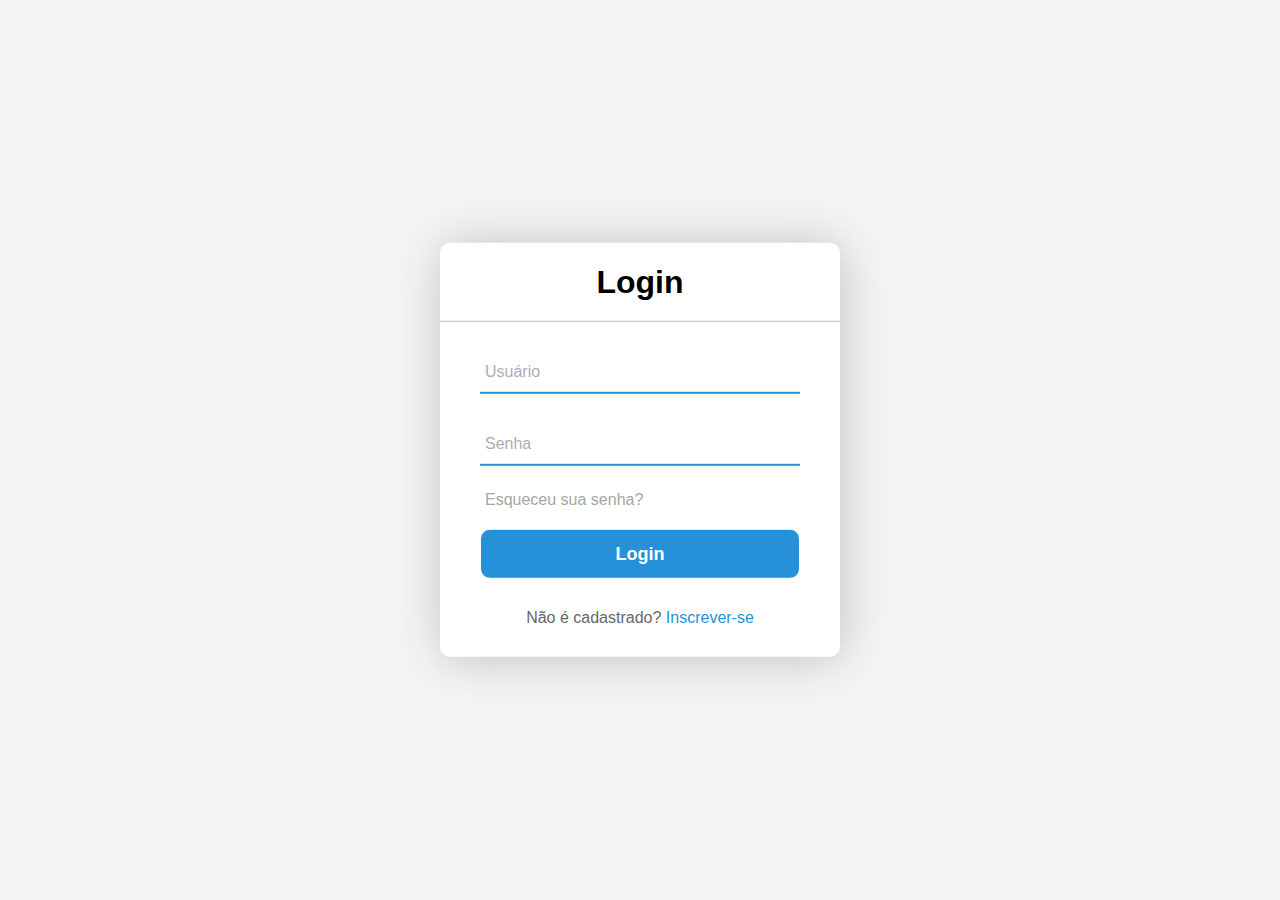
<file: login.html>
<!DOCTYPE html>
<html lang="pt-br">
<head>
    <meta charset="UTF-8">
    <meta name="viewport" content="width=device-width, initial-scale=1.0">
    <title>Login</title>
    <link rel="stylesheet" href="login.css">
</head>
<body>
    <div class="center">
        <h1>Login</h1>
        <form method="post">
            <div class="txt_field">
                <input type="text" required>
                <label>Usuário</label>
            </div>
            <div class="txt_field">
                <input type="password" required>
                <label>Senha</label>
            </div>
            <div class="pass">Esqueceu sua senha?</div>
            <input type="submit"value="Login">
            <div class="signup_link">
                Não é cadastrado? <a href="#">Inscrever-se</a>
            </div>
        </form>
    </div>
</body>
</html>
</file>
<file: login.css>
body {
    margin: 0;
    padding: 0;
    font-family: Arial, Helvetica, sans-serif;
    background: whitesmoke;
    overflow: hidden;
}

.center {
    position: absolute;
    top: 50%;
    left: 50%;
    transform: translate(-50%, -50%);
    width: 400px;
    background: white;
    border-radius: 10px;
    box-shadow: 2px 2px 50px silver;
}

.center h1 {
    text-align: center;
    padding: 0 0 20px 0;
    border-bottom: 1px solid silver;
}

.center form {
    padding: 0 40px;
    box-sizing: border-box;
}

form .txt_field {
    position: relative;
    border-bottom: 2px solid #2691d9;
    margin: 30px 0;
}

.txt_field input {
    width: 100%;
    padding: 0 5px;
    height: 40px;
    font-size: 16px;
    border: none;
    background: none;
    outline: none;
}

.txt_field label {
    position: absolute;
    top: 50%;
    left: 5px;
    color: #adadad;
    transform: translateY(-50%);
    font-size: 16px;
    pointer-events: none;
    transition: .5s;
}

.txt_field span::before {
    content: '';
    position: absolute;
    top: 40px;
    left: 0;
    width: 0%;
    height: 2px;
    background: #2691d9;
    transition: .5s;
}

.txt_field input:focus ~ label,
.txt_field input:valid ~ label {
    top: -5px;
    color: #2691d9;
}

.txt_field input:focus ~ span::before,
.txt_field input:valid ~ span::before {
    width: 100%;
}

.pass {
    margin: -5px 0 20px 5px;
    color: #a6a6a6;
    cursor: pointer;
}

.pass:hover {
    text-decoration: underline;
}

input[type="submit"] {
    width: 100%;
    height: 50px;
    border: 1px solid;
    background: #2691d9;
    border-radius: 10px;
    font-size: 18px;
    color: white;
    font-weight: 700;
    cursor: pointer;
    outline: none;
}

input[type="submit"]:hover {
    border-color: #2691d9;
    transition: .5s;
}

.signup_link {
    margin: 30px 0;
    text-align: center;
    font-size: 16px;
    color: #666666;
}

.signup_link a {
    color: #2691d9;
    text-decoration: none;
}

.signup_link a:hover {
    text-decoration: underline;
}
</file>
